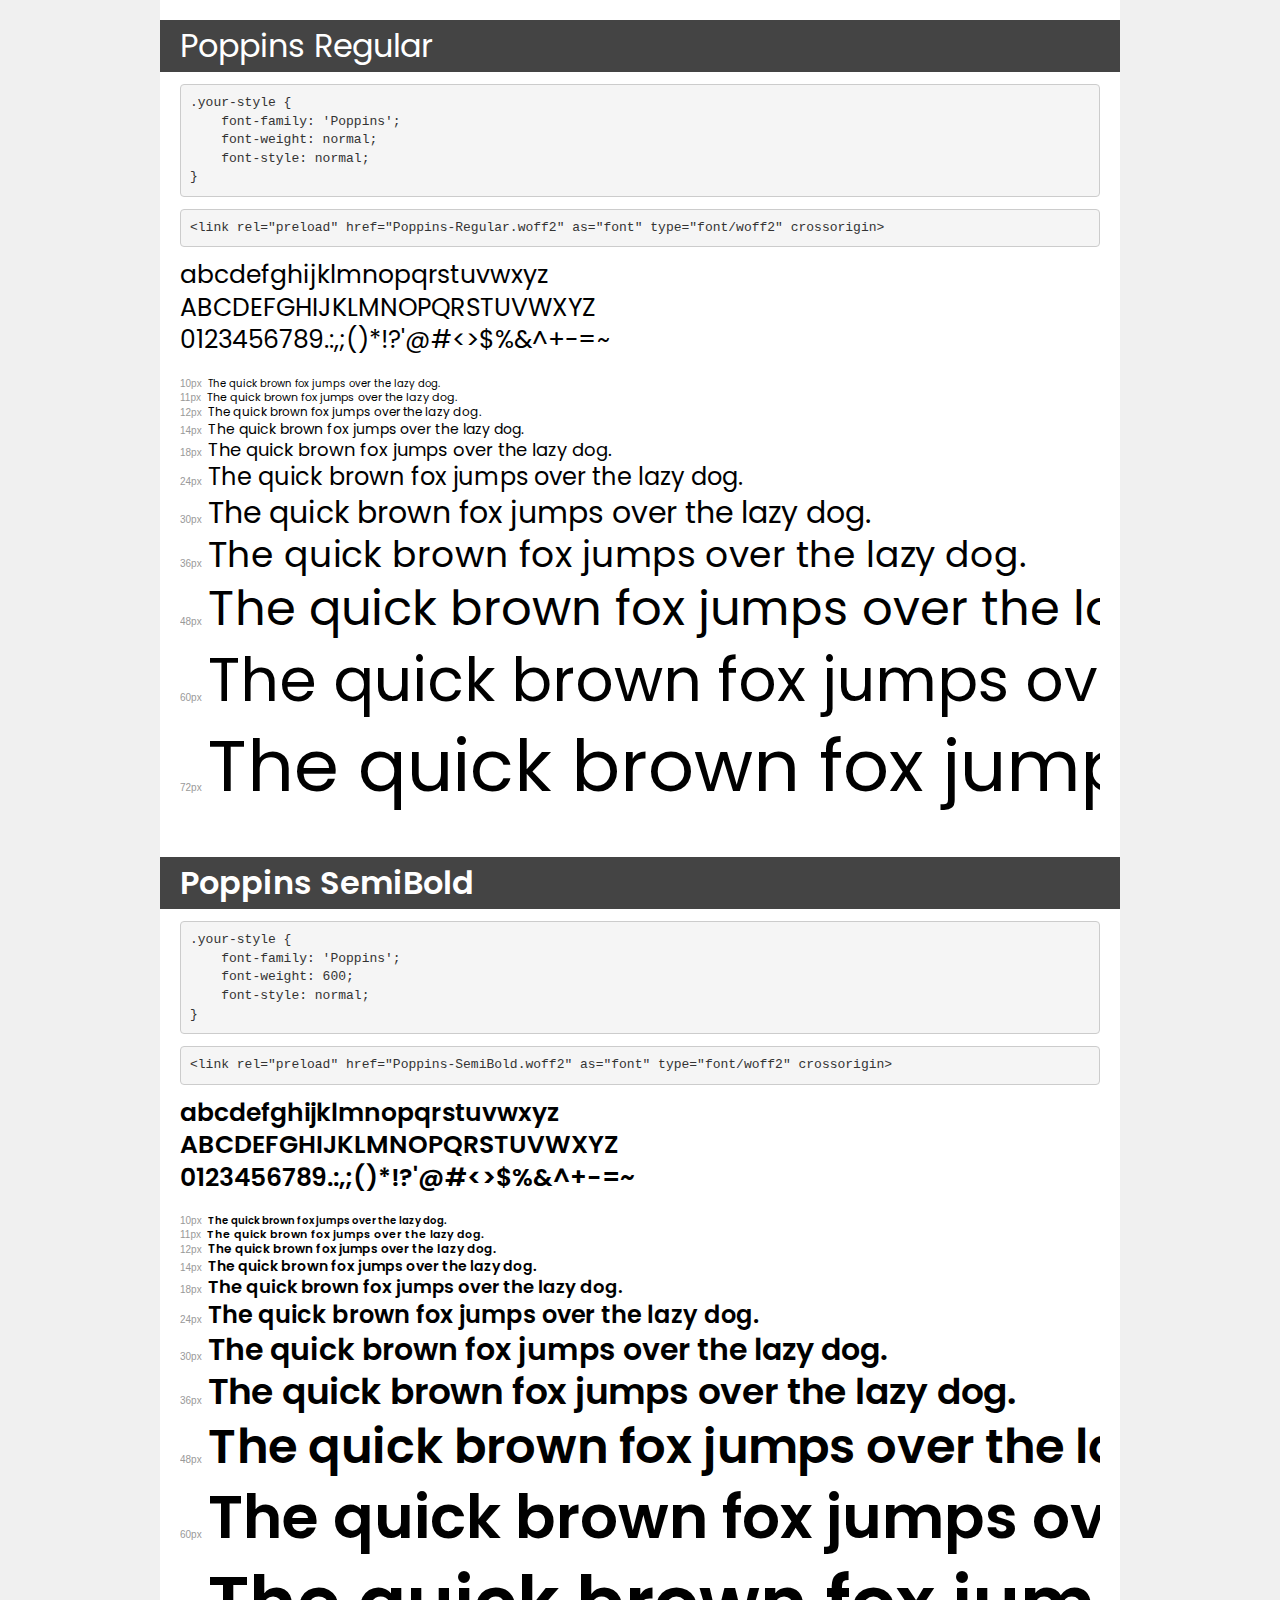
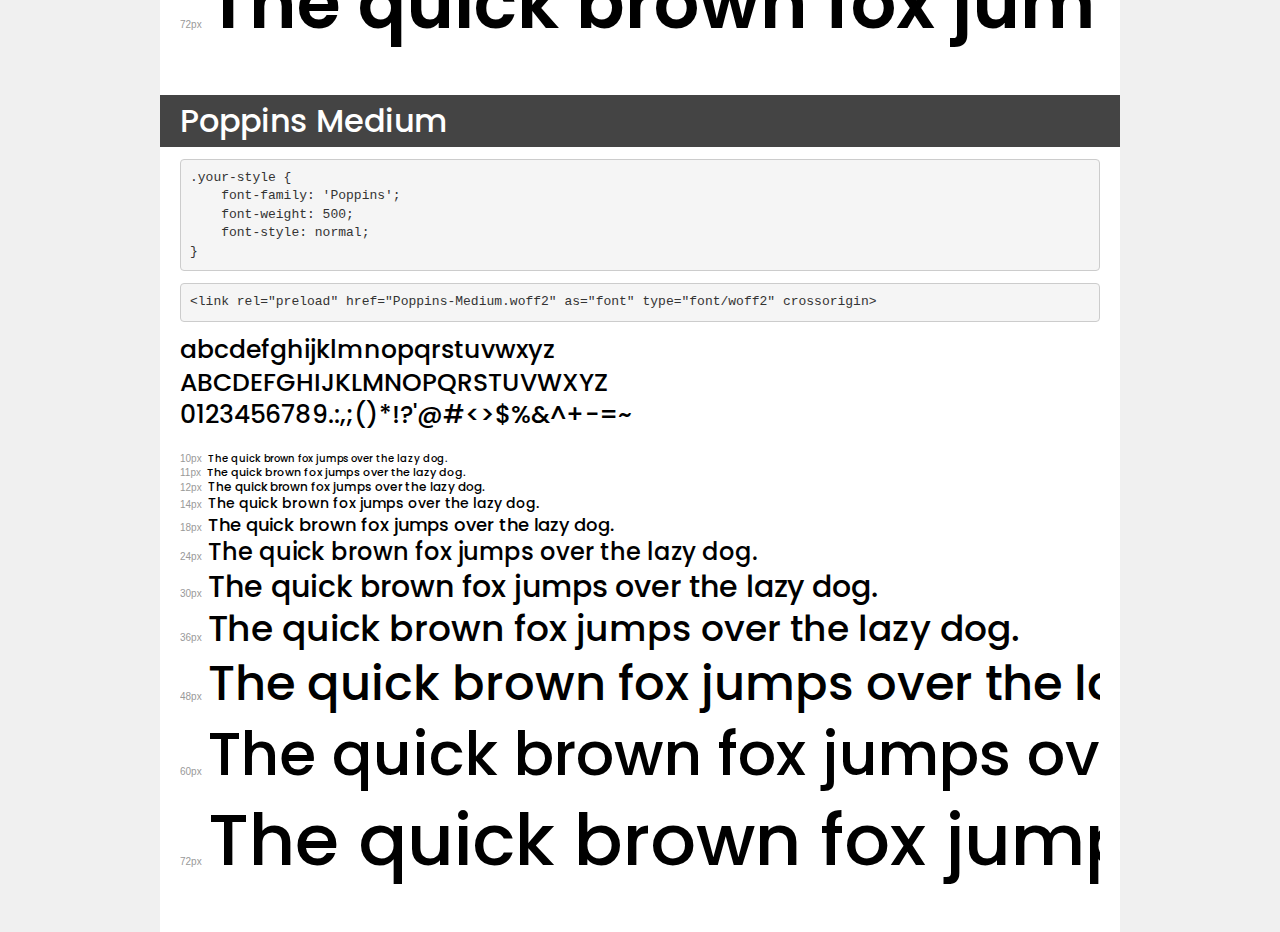
<file: fonts/demo.html>
<!DOCTYPE html>
<html lang="en">
<head>
    <meta charset="utf-8">
    <meta http-equiv="X-UA-Compatible" content="IE=edge">
    <meta name="viewport" content="width=device-width, initial-scale=1">
    <meta name="robots" content="noindex, noarchive">
    <meta name="format-detection" content="telephone=no">
    <title>Transfonter demo</title>
    <link href="stylesheet.css" rel="stylesheet">
    <style>
        /*
        http://meyerweb.com/eric/tools/css/reset/
        v2.0 | 20110126
        License: none (public domain)
        */
        html, body, div, span, applet, object, iframe,
        h1, h2, h3, h4, h5, h6, p, blockquote, pre,
        a, abbr, acronym, address, big, cite, code,
        del, dfn, em, img, ins, kbd, q, s, samp,
        small, strike, strong, sub, sup, tt, var,
        b, u, i, center,
        dl, dt, dd, ol, ul, li,
        fieldset, form, label, legend,
        table, caption, tbody, tfoot, thead, tr, th, td,
        article, aside, canvas, details, embed,
        figure, figcaption, footer, header, hgroup,
        menu, nav, output, ruby, section, summary,
        time, mark, audio, video {
            margin: 0;
            padding: 0;
            border: 0;
            font-size: 100%;
            font: inherit;
            vertical-align: baseline;
        }
        /* HTML5 display-role reset for older browsers */
        article, aside, details, figcaption, figure,
        footer, header, hgroup, menu, nav, section {
            display: block;
        }
        body {
            line-height: 1;
        }
        ol, ul {
            list-style: none;
        }
        blockquote, q {
            quotes: none;
        }
        blockquote:before, blockquote:after,
        q:before, q:after {
            content: '';
            content: none;
        }
        table {
            border-collapse: collapse;
            border-spacing: 0;
        }
        /* demo styles */
        body {
            background: #f0f0f0;
            color: #000;
        }
        .page {
            background: #fff;
            width: 920px;
            margin: 0 auto;
            padding: 20px 20px 0 20px;
            overflow: hidden;
        }
        .font-container {
            overflow-x: auto;
            overflow-y: hidden;
            margin-bottom: 40px;
            line-height: 1.3;
            white-space: nowrap;
            padding-bottom: 5px;
        }
        h1 {
            position: relative;
            background: #444;
            font-size: 32px;
            color: #fff;
            padding: 10px 20px;
            margin: 0 -20px 12px -20px;
        }
        .letters {
            font-size: 25px;
            margin-bottom: 20px;
        }
        .s10:before {
            content: '10px';
        }
        .s11:before {
            content: '11px';
        }
        .s12:before {
            content: '12px';
        }
        .s14:before {
            content: '14px';
        }
        .s18:before {
            content: '18px';
        }
        .s24:before {
            content: '24px';
        }
        .s30:before {
            content: '30px';
        }
        .s36:before {
            content: '36px';
        }
        .s48:before {
            content: '48px';
        }
        .s60:before {
            content: '60px';
        }
        .s72:before {
            content: '72px';
        }
        .s10:before, .s11:before, .s12:before, .s14:before,
        .s18:before, .s24:before, .s30:before, .s36:before,
        .s48:before, .s60:before, .s72:before {
            font-family: Arial, sans-serif;
            font-size: 10px;
            font-weight: normal;
            font-style: normal;
            color: #999;
            padding-right: 6px;
        }
        pre {
            display: block;
            padding: 9px;
            margin: 0 0 12px;
            font-family: Monaco, Menlo, Consolas, "Courier New", monospace;
            font-size: 13px;
            line-height: 1.428571429;
            color: #333;
            font-weight: normal;
            font-style: normal;
            background-color: #f5f5f5;
            border: 1px solid #ccc;
            overflow-x: auto;
            border-radius: 4px;
        }
        /* responsive */
        @media (max-width: 959px) {
            .page {
                width: auto;
                margin: 0;
            }
        }
    </style>
</head>
<body>
<div class="page">
    <div class="demo">
        <h1 style="font-family: 'Poppins'; font-weight: normal; font-style: normal;">Poppins Regular</h1>
        <pre title="Usage">.your-style {
    font-family: 'Poppins';
    font-weight: normal;
    font-style: normal;
}</pre>
        <pre title="Preload (optional)">
&lt;link rel=&quot;preload&quot; href=&quot;Poppins-Regular.woff2&quot; as=&quot;font&quot; type=&quot;font/woff2&quot; crossorigin&gt;</pre>
        <div class="font-container" style="font-family: 'Poppins'; font-weight: normal; font-style: normal;">
            <p class="letters">
                abcdefghijklmnopqrstuvwxyz<br>
ABCDEFGHIJKLMNOPQRSTUVWXYZ<br>
                0123456789.:,;()*!?'@#&lt;&gt;$%&^+-=~
            </p>
            <p class="s10" style="font-size: 10px;">The quick brown fox jumps over the lazy dog.</p>
            <p class="s11" style="font-size: 11px;">The quick brown fox jumps over the lazy dog.</p>
            <p class="s12" style="font-size: 12px;">The quick brown fox jumps over the lazy dog.</p>
            <p class="s14" style="font-size: 14px;">The quick brown fox jumps over the lazy dog.</p>
            <p class="s18" style="font-size: 18px;">The quick brown fox jumps over the lazy dog.</p>
            <p class="s24" style="font-size: 24px;">The quick brown fox jumps over the lazy dog.</p>
            <p class="s30" style="font-size: 30px;">The quick brown fox jumps over the lazy dog.</p>
            <p class="s36" style="font-size: 36px;">The quick brown fox jumps over the lazy dog.</p>
            <p class="s48" style="font-size: 48px;">The quick brown fox jumps over the lazy dog.</p>
            <p class="s60" style="font-size: 60px;">The quick brown fox jumps over the lazy dog.</p>
            <p class="s72" style="font-size: 72px;">The quick brown fox jumps over the lazy dog.</p>
        </div>
    </div>

    <div class="demo">
        <h1 style="font-family: 'Poppins'; font-weight: 600; font-style: normal;">Poppins SemiBold</h1>
        <pre title="Usage">.your-style {
    font-family: 'Poppins';
    font-weight: 600;
    font-style: normal;
}</pre>
        <pre title="Preload (optional)">
&lt;link rel=&quot;preload&quot; href=&quot;Poppins-SemiBold.woff2&quot; as=&quot;font&quot; type=&quot;font/woff2&quot; crossorigin&gt;</pre>
        <div class="font-container" style="font-family: 'Poppins'; font-weight: 600; font-style: normal;">
            <p class="letters">
                abcdefghijklmnopqrstuvwxyz<br>
ABCDEFGHIJKLMNOPQRSTUVWXYZ<br>
                0123456789.:,;()*!?'@#&lt;&gt;$%&^+-=~
            </p>
            <p class="s10" style="font-size: 10px;">The quick brown fox jumps over the lazy dog.</p>
            <p class="s11" style="font-size: 11px;">The quick brown fox jumps over the lazy dog.</p>
            <p class="s12" style="font-size: 12px;">The quick brown fox jumps over the lazy dog.</p>
            <p class="s14" style="font-size: 14px;">The quick brown fox jumps over the lazy dog.</p>
            <p class="s18" style="font-size: 18px;">The quick brown fox jumps over the lazy dog.</p>
            <p class="s24" style="font-size: 24px;">The quick brown fox jumps over the lazy dog.</p>
            <p class="s30" style="font-size: 30px;">The quick brown fox jumps over the lazy dog.</p>
            <p class="s36" style="font-size: 36px;">The quick brown fox jumps over the lazy dog.</p>
            <p class="s48" style="font-size: 48px;">The quick brown fox jumps over the lazy dog.</p>
            <p class="s60" style="font-size: 60px;">The quick brown fox jumps over the lazy dog.</p>
            <p class="s72" style="font-size: 72px;">The quick brown fox jumps over the lazy dog.</p>
        </div>
    </div>

    <div class="demo">
        <h1 style="font-family: 'Poppins'; font-weight: 500; font-style: normal;">Poppins Medium</h1>
        <pre title="Usage">.your-style {
    font-family: 'Poppins';
    font-weight: 500;
    font-style: normal;
}</pre>
        <pre title="Preload (optional)">
&lt;link rel=&quot;preload&quot; href=&quot;Poppins-Medium.woff2&quot; as=&quot;font&quot; type=&quot;font/woff2&quot; crossorigin&gt;</pre>
        <div class="font-container" style="font-family: 'Poppins'; font-weight: 500; font-style: normal;">
            <p class="letters">
                abcdefghijklmnopqrstuvwxyz<br>
ABCDEFGHIJKLMNOPQRSTUVWXYZ<br>
                0123456789.:,;()*!?'@#&lt;&gt;$%&^+-=~
            </p>
            <p class="s10" style="font-size: 10px;">The quick brown fox jumps over the lazy dog.</p>
            <p class="s11" style="font-size: 11px;">The quick brown fox jumps over the lazy dog.</p>
            <p class="s12" style="font-size: 12px;">The quick brown fox jumps over the lazy dog.</p>
            <p class="s14" style="font-size: 14px;">The quick brown fox jumps over the lazy dog.</p>
            <p class="s18" style="font-size: 18px;">The quick brown fox jumps over the lazy dog.</p>
            <p class="s24" style="font-size: 24px;">The quick brown fox jumps over the lazy dog.</p>
            <p class="s30" style="font-size: 30px;">The quick brown fox jumps over the lazy dog.</p>
            <p class="s36" style="font-size: 36px;">The quick brown fox jumps over the lazy dog.</p>
            <p class="s48" style="font-size: 48px;">The quick brown fox jumps over the lazy dog.</p>
            <p class="s60" style="font-size: 60px;">The quick brown fox jumps over the lazy dog.</p>
            <p class="s72" style="font-size: 72px;">The quick brown fox jumps over the lazy dog.</p>
        </div>
    </div>

</div>
</body>
</html>
</file>
<file: fonts/stylesheet.css>
@font-face {
    font-family: 'Poppins';
    src: url('Poppins-Regular.woff2') format('woff2'),
        url('Poppins-Regular.woff') format('woff');
    font-weight: normal;
    font-style: normal;
    font-display: swap;
}

@font-face {
    font-family: 'Poppins';
    src: url('Poppins-SemiBold.woff2') format('woff2'),
        url('Poppins-SemiBold.woff') format('woff');
    font-weight: 600;
    font-style: normal;
    font-display: swap;
}

@font-face {
    font-family: 'Poppins';
    src: url('Poppins-Medium.woff2') format('woff2'),
        url('Poppins-Medium.woff') format('woff');
    font-weight: 500;
    font-style: normal;
    font-display: swap;
}
</file>
